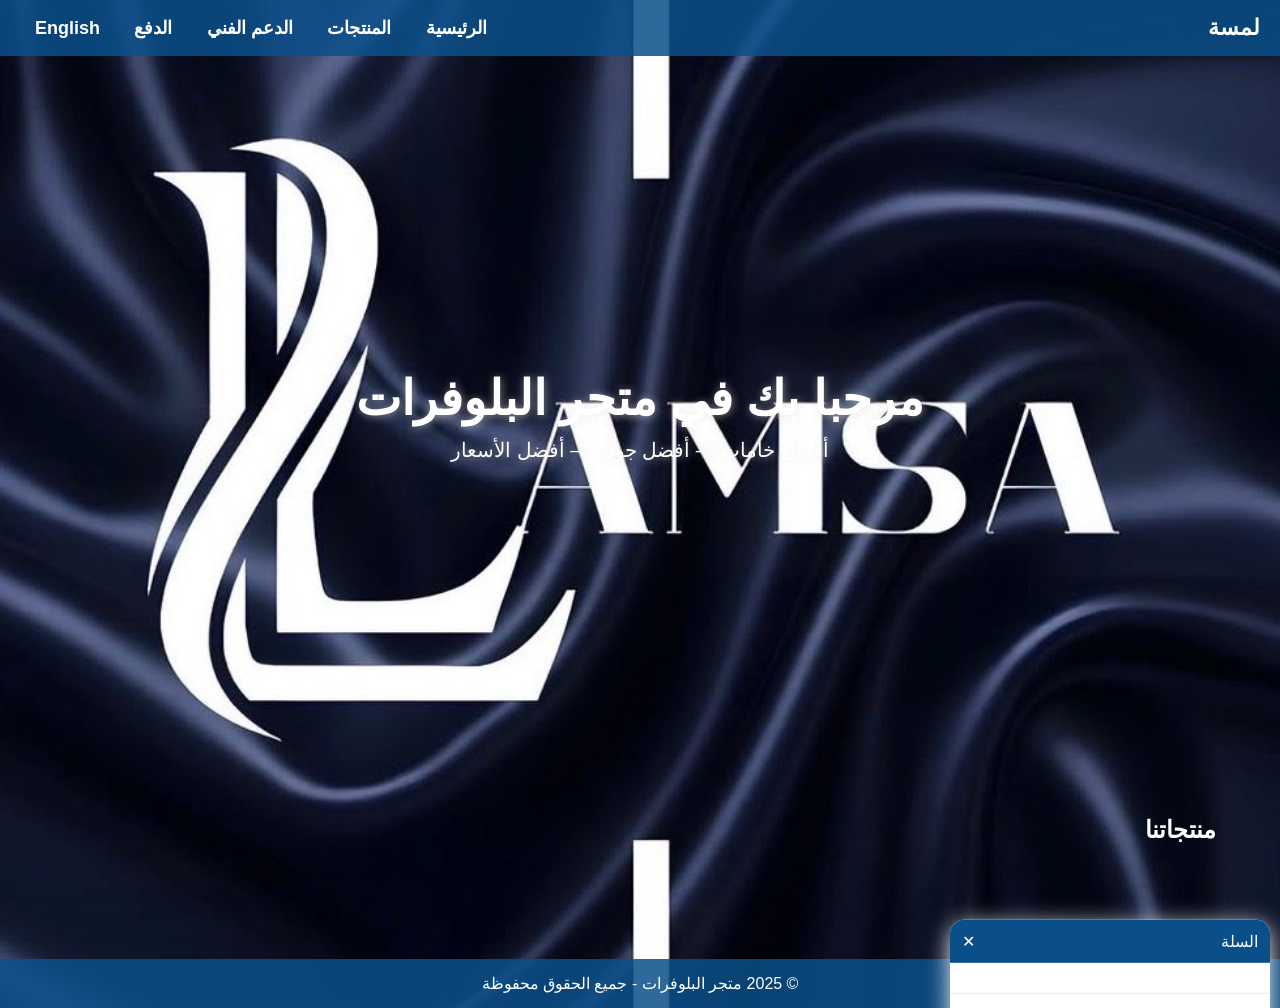
<file: index.html>
<!DOCTYPE html>
<html lang="ar" dir="rtl">
<head>
    <meta charset="UTF-8">
    <meta name="viewport" content="width=device-width, initial-scale=1.0">
    <title>متجر البلوفرات</title>
     <link rel="stylesheet" href="style.css">
</head>
<body
     html  body {
    margin: 0;
    padding: 0;
    height: 100%;
    width: 100%;
    font-family: Arial, sans-serif;
}

body {
    background-image: url("images/bg.jpg"); /* ضع اسم الصورة هنا */
    background-size: cover;       /* تغطي كامل الصفحة */
    background-position: center;  /* توسيط الصورة */
    background-repeat: no-repeat;
    background-attachment: fixed; /* تثبيت الخلفية عند التمرير */
    color: #222;
}

<body>
<style>
body {
    color: white;
    background-color: black; /* عشان يظهر النص الأبيض */
}
</style>
<!-- ================= NAVBAR ================= -->
<nav>
    <div class="logo">لمسة</div>
    <div>
        <a href="index.html">الرئيسية</a>
        <a href="product.html">المنتجات</a>
        <a href="contact.html">الدعم الفني</a>
        <a href="chekout.html">الدفع</a>
        <a href="#" id="langBtn">English</a>
    </div>
</nav>


<!-- ================= HERO ================= -->
<section class="hero">
    <h1 id="heroTitle">مرحبا بك في متجر البلوفرات</h1>
    <p id="heroDesc">أفضل خامات — أفضل جودة — أفضل الأسعار</p>
</section>

<!-- ================= PRODUCTS ================= -->
<div class="container">
    <h2 style="margin-bottom: 25px;" id="productsTitle">منتجاتنا</h2>
    <div class="products-grid" id="products"></div>
</div>

<!-- ================= CART ================= -->
<div class="cart-box" id="cartBox">
    <div class="cart-header">
        <span>السلة</span>
        <span id="closeCart" style="cursor:pointer;">✕</span>
    </div>
    <div class="cart-items" id="cartItems"></div>
    <div class="cart-footer">
        <button class="pay-btn" onclick="window.location='checkout.html'">متابعة الدفع</button>
    </div>
</div>

<!-- ================= FOOTER ================= -->
<footer>
    &copy; 2025 متجر البلوفرات - جميع الحقوق محفوظة
</footer>

<script src="script.js"></script>
</body>
</html>
</file>
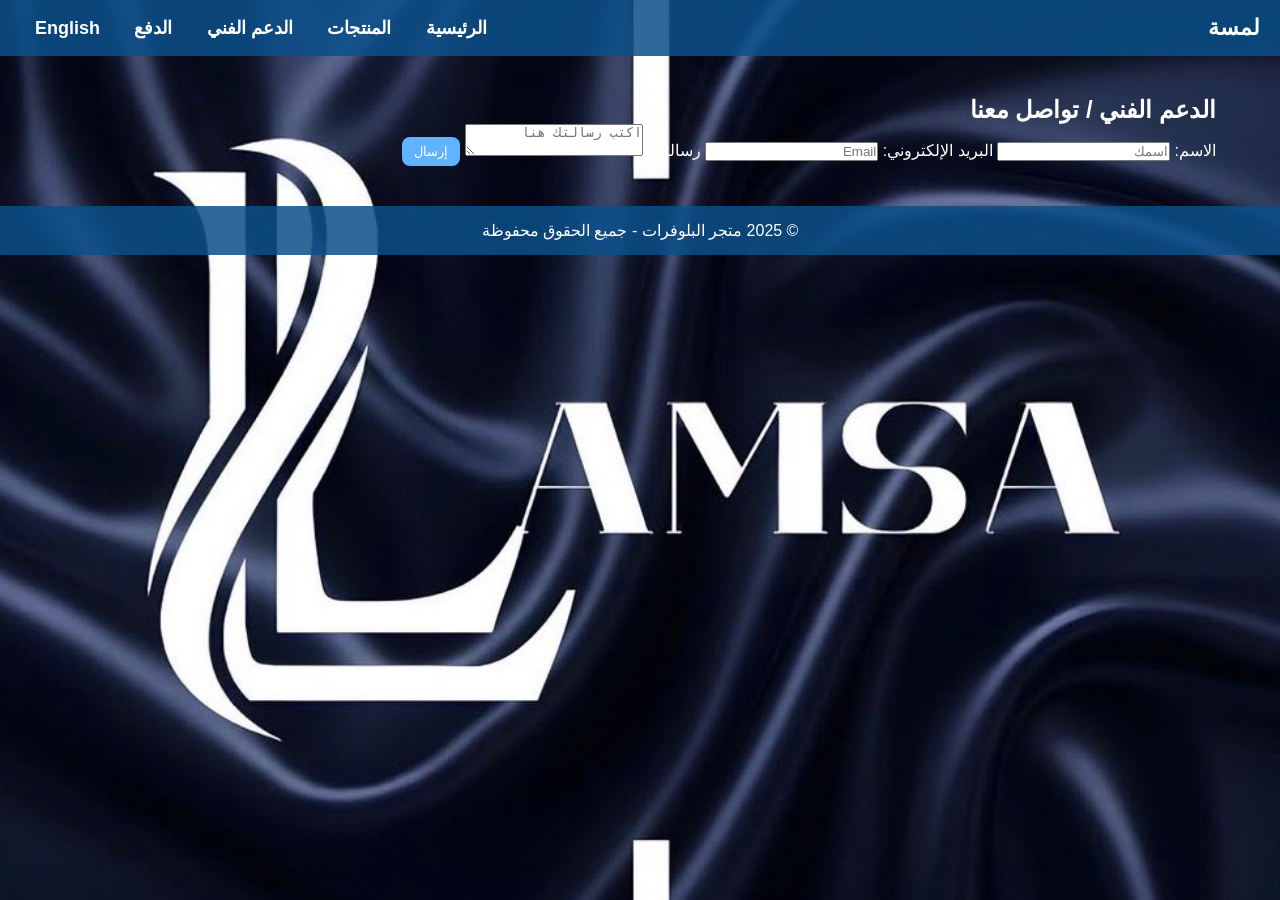
<file: contact.html>
<!DOCTYPE html>
<html lang="ar" dir="rtl">
<head>
<meta charset="UTF-8">
<meta name="viewport" content="width=device-width, initial-scale=1.0">
<title>الدعم الفني</title>
<link rel="stylesheet" href="style.css">
</head>
<body>
<nav>
    <div class="logo">لمسة</div>
    <div>
        <a href="index.html">الرئيسية</a>
        <a href="product.html">المنتجات</a>
        <a href="contact.html">الدعم الفني</a>
        <a href="chekout.html">الدفع</a>
        <a href="#" id="langBtn">English</a>
    </div>
</nav>

<section class="container">
    <h2>الدعم الفني / تواصل معنا</h2>
    <form>
        <label>الاسم:</label>
        <input type="text" placeholder="اسمك" required>
        <label>البريد الإلكتروني:</label>
        <input type="email" placeholder="Email" required>
        <label>رسالتك:</label>
        <textarea placeholder="اكتب رسالتك هنا" required></textarea>
        <button type="submit" class="btn-add">إرسال</button>
    </form>
</section>

<footer>
    &copy; 2025 متجر البلوفرات - جميع الحقوق محفوظة
</footer>
<script src="script.js"></script>
</body>
</html>
</file>
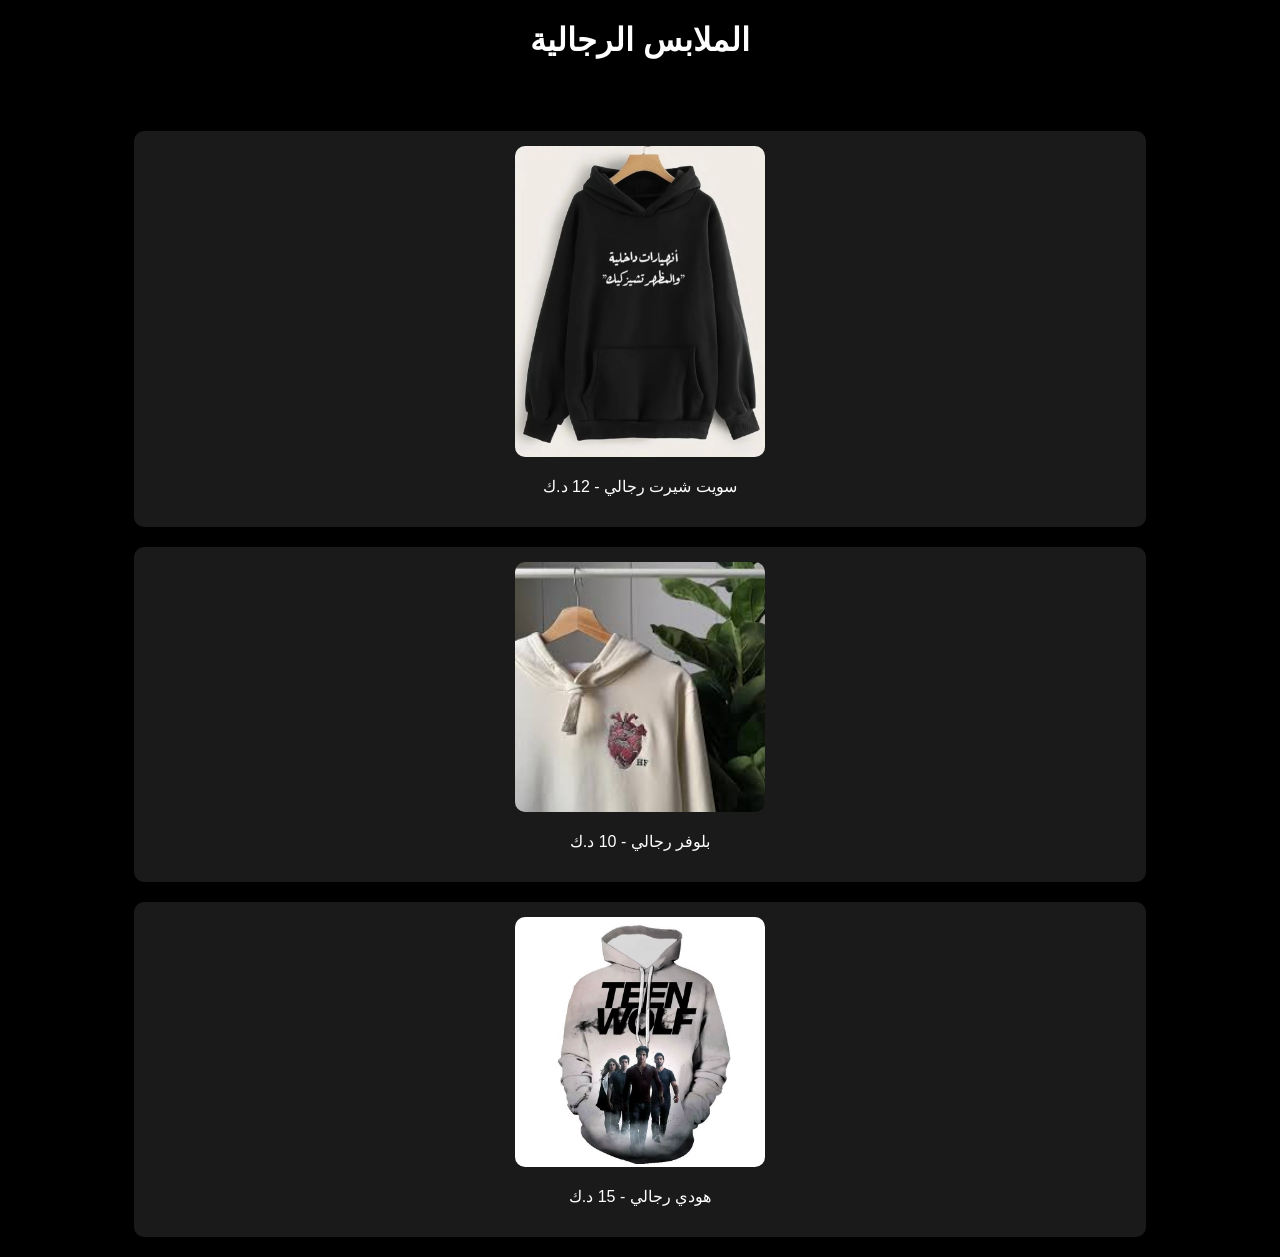
<file: men.html>
<!DOCTYPE html>
<html lang="ar">
<head>
    <meta charset="UTF-8">
    <title>الملابس الرجالية</title>
    <style>
        body {
            font-family: sans-serif;
            background: #000;
            color: #fff;
            text-align: center;
        }
        .container {
            width: 80%;
            margin: auto;
            padding-top: 50px;
        }
        .item {
            background: rgba(255,255,255,0.1);
            padding: 15px;
            border-radius: 10px;
            margin-bottom: 20px;
        }
        img {
            width: 250px;
            border-radius: 10px;
        }
    </style>
</head>
<body>

    <h1>الملابس الرجالية</h1>

    <div class="container">

        <div class="item">
            <img src="hodei1.jpg" alt="">
            <p>سويت شيرت رجالي - 12 د.ك</p>
        </div>

        <div class="item">
            <img src="hodei2.jpg" alt="">
            <p>بلوفر رجالي - 10 د.ك</p>
        </div>

        <div class="item">
            <img src="hodei3.jpg" alt="">
            <p>هودي رجالي - 15 د.ك</p>
        </div>

    </div>

</body>
</html>
</file>
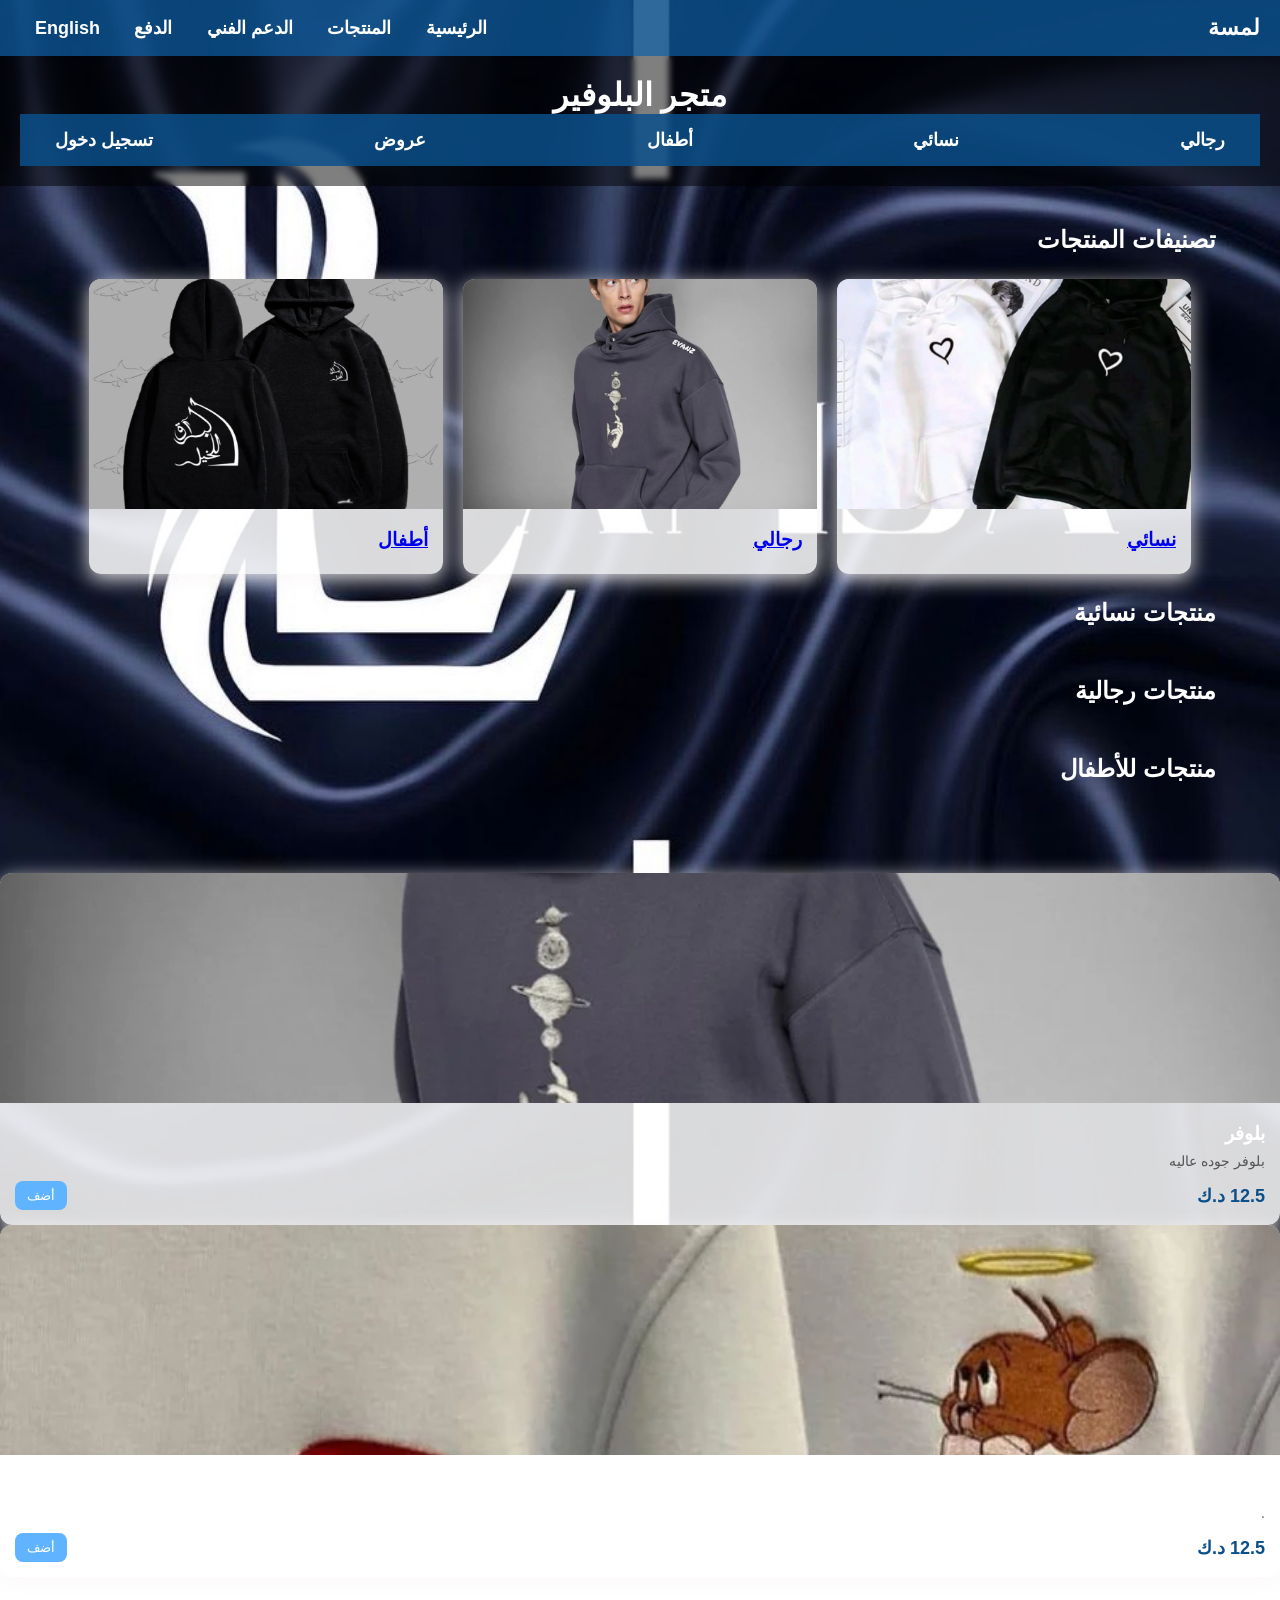
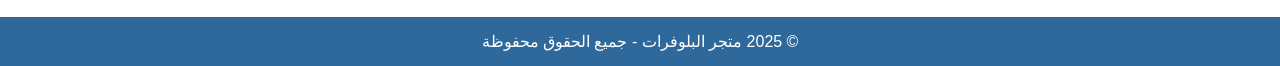
<file: product.html>
<!DOCTYPE html>
<html lang="ar" dir="rtl">
<head>
<meta charset="UTF-8">
<meta name="viewport" content="width=device-width, initial-scale=1.0">
<title>منتجاتنا</title>
<link rel="stylesheet" href="style.css">
</head>
<body>
<nav>
    <div class="logo">لمسة</div>
    <div>
        <a href="index.html">الرئيسية</a>
        <a href="products.html">المنتجات</a>
        <a href="contact.html">الدعم الفني</a>
        <a href="chekout.html">الدفع</a>
        <a href="#" id="langBtn">English</a>
        
    </div>
</nav>
<header>
    <h1>متجر البلوفير</h1>
    <nav>
        <a href="men.html">رجالي</a>
        <a href="women.html">نسائي</a>
        <a href="kids.html">أطفال</a>
        <a href="offers.html">عروض</a>
        <a href="login.html">تسجيل دخول</a>
    </nav>
</header>

<section class="container">
    <h2>تصنيفات المنتجات</h2>
    <div class="products-grid">
        <!-- مثال تصنيفات -->
        <a href="products.html#women" class="product-card">
            <img src="prod4.jpg" alt="Women">
            <div class="product-body">
                <h3>نسائي</h3>
            </div>
        </a>
        <a href="products.html#men" class="product-card">
            <img src="prod1.jpg" alt="Men">
            <div class="product-body">
                <h3>رجالي</h3>
            </div>
        </a>
        <a href="products.html#kids" class="product-card">
            <img src="prod3.jpg" alt="Kids">
            <div class="product-body">
                <h3>أطفال</h3>
            </div>
        </a>
    </div>

    <h2 id="women">منتجات نسائية</h2>
    <div class="products-grid" id="womenProducts"></div>

    <h2 id="men">منتجات رجالية</h2>
    <div class="products-grid" id="menProducts"></div>

    <h2 id="kids">منتجات للأطفال</h2>
    <div class="products-grid" id="kidsProducts"></div>
</section>
<div class="product-card">
    <img src="prod1.jpg" alt="بلوفر جميل جدا">
    <div class="product-body">
        <h3>بلوفر </h3>
        <p>بلوفر جوده عاليه</p>
        <div class="price-add">
            <span class="price">12.5 د.ك</span>
            <button class="btn-add" onclick="addToCart(1)">أضف</button>
        </div>
    </div>
</div>
<div class="product-card">
    <img src="prod2.jpg" alt="اسم المنتج">
    <div class="product-body">
        <h3>بلوفر</h3>
        <p>.</p>
        <div class="price-add">
            <span class="price">12.5 د.ك</span>
            <button class="btn-add" onclick="addToCart(1)">أضف</button>
        </div>
    </div>
</div>
<footer>
    &copy; 2025 متجر البلوفرات - جميع الحقوق محفوظة
</footer>
<script src="script.js"></script>
</body>
</html>
</file>
<file: style.css>
/* ================= GLOBAL ================= */
* {
    margin: 0;
    padding: 0;
    box-sizing: border-box;
}

html, body {
    height: 100%;
    width: 100%;
    font-family: Arial, sans-serif;
}

/* ---------------- BACKGROUND ---------------- */
body {
    background-image: url("images/bg.jpg");
    background-size: cover;
    background-position: center;
    background-repeat: no-repeat;
    background-attachment: fixed;
    color: #222;
}

/* ---------------- NAVBAR ---------------- */
nav {
    width: 100%;
    background: rgba(11,79,138,0.85);
    padding: 15px 20px;
    display: flex;
    justify-content: space-between;
    align-items: center;
}

nav .logo {
    font-size: 22px;
    font-weight: 700;
    color: white;
}

nav a {
    color: white;
    text-decoration: none;
    margin-left: 15px;
    font-weight: 600;
}

/* ---------------- HERO ---------------- */
.hero {
    min-height: 80vh;
    display: flex;
    flex-direction: column;
    justify-content: center;
    align-items: center;
    text-align: center;
    color: white;
    padding: 0 16px;
    text-shadow: 1px 1px 8px rgba(239, 230, 230, 0.5);
}

.hero h1 {
    font-size: 48px;
    margin-bottom: 12px;
}

.hero p {
    font-size: 20px;
}

/* ---------------- PRODUCTS ---------------- */
.container {
    max-width: 1200px;
    margin: 40px auto;
    width: 90%;
}

.products-grid {
    display: grid;
    grid-template-columns: repeat(auto-fit, minmax(230px, 1fr));
    gap: 20px;
}

.product-card {
    background: rgba(255,255,255,0.85);
    border-radius: 12px;
    overflow: hidden;
    box-shadow: 0 5px 20px rgba(250, 247, 247, 0.875);
    transition: transform 0.3s;
}

.product-card:hover {
    transform: translateY(-5px);
}

.product-card img {
    width: 100%;
    height: 230px;
    object-fit: cover;
}

.product-body {
    padding: 15px;
}

.product-body h3 {
    font-size: 19px;
    margin-bottom: 8px;
}

.product-body p {
    font-size: 14px;
    color: #555;
    margin-bottom: 12px;
}

.price-add {
    display: flex;
    justify-content: space-between;
    align-items: center;
}

.price {
    font-size: 18px;
    font-weight: 700;
    color: #0b4f8a;
}

.btn-add {
    padding: 7px 12px;
    border: none;
    background: #5fb3ff;
    color: white;
    border-radius: 8px;
    cursor: pointer;
}

/* ---------------- CART ---------------- */
.cart-box {
    position: fixed;
    bottom: 10px;
    right: 10px;
    background: white;
    width: 320px;
    border-radius: 14px;
    box-shadow: 0 6px 25px rgba(254, 253, 253, 0.953);
    overflow: hidden;
    transform: translateY(120%);
    transition: .3s;
}

.cart-header {
    padding: 12px;
    background: #0b4f8a;
    color: white;
    display: flex;
    justify-content: space-between;
    align-items: center;
}

.cart-items {
    max-height: 260px;
    overflow-y: auto;
    padding: 15px;
}

.cart-footer {
    padding: 15px;
    border-top: 1px solid #eee;
}

.pay-btn {
    width: 100%;
    padding: 12px;
    border: none;
    background: #0b4f8a;
    color: white;
    font-size: 17px;
    border-radius: 12px;
    cursor: pointer;
}

/* ---------------- FOOTER ---------------- */
footer {
    background: rgba(11,79,138,0.85);
    color: white;
    text-align: center;
    padding: 15px;
    margin-top: 40px;
}

/* ---------------- RESPONSIVE ---------------- */
@media (max-width: 768px){
    .hero h1 { font-size: 36px; }
    .hero p { font-size: 16px; }
    .products-grid { grid-template-columns: repeat(auto-fit, minmax(180px, 1fr)); }
}
/* ---------------- BACKGROUND لكل الصفحات ---------------- */
html, body {
    margin: 0;
    padding: 0;
    height: 100%;
    width: 100%;
    font-family: Arial, sans-serif;
}

body {
    background-image: url("bg.jpg.jpg"); 
    background-size: cover;     
    background-position: center;  
    background-repeat: no-repeat;
    background-attachment: fixed; 
    color: #222;
}
/* ---------------- BACKGROUND لكل الصفحات ---------------- */
html, body {
    margin: 0;
    padding: 0;
    height: 100%;
    width: 100%;
    font-family: Arial, sans-serif;
}
body {
    color: white;
}
/* خلفية لكل الصفحات */
body {
    margin: 0;
    font-family: Arial, sans-serif;
    background-image: url("images/bg.jpg");
    background-size: cover;
    background-position: center;
    background-repeat: no-repeat;
    background-attachment: fixed;
    color: #fff;
}

/* الهيدر */
header {
    padding: 20px;
    text-align: center;
    background: rgba(0,0,0,0.5);
    backdrop-filter: blur(3px);
}

nav a {
    margin: 0 15px;
    color: #fff;
    text-decoration: none;
    font-size: 18px;
}

/* شبكة المنتجات */
.products-grid {
    display: grid;
    grid-template-columns: repeat(auto-fit, minmax(230px, 1fr));
    gap: 20px;
    padding: 25px;
}

.product {
   
    padding: 15px;
    border-radius: 10px;
    text-align: center;
}

.product img {
    width: 100%;
    border-radius: 10px;
}

.product button {
    margin-top: 10px;
    padding: 10px;
    width: 100%;
    border: none;
   
    color: #000;
    font-size: 16px;
    border-radius: 5px;
    cursor: pointer;
}

/* صفحة تسجيل الدخول */
.login-box {
    width: 350px;
    margin: 80px auto;
 
    padding: 25px;
    border-radius: 10px;
}

.login-box input {
    width: 100%;
    padding: 12px;
    margin: 10px 0;
    border: none;
    border-radius: 5px;
}

.login-box button {
    width: 100%;
    padding: 12px;
    margin-top: 10px;
    
    color: #000;
    border: none;
    border-radius: 5px;
    font-size: 18px;
    cursor: pointer;
}
html, body {
    height: 100%;
    margin: 0;
    padding: 0;
}

body {
    background-image: url("bg.jpg.jpg");
    background-size: cover;
    background-position: center;
    background-repeat: no-repeat;
    background-attachment: fixed;
}
</file>
